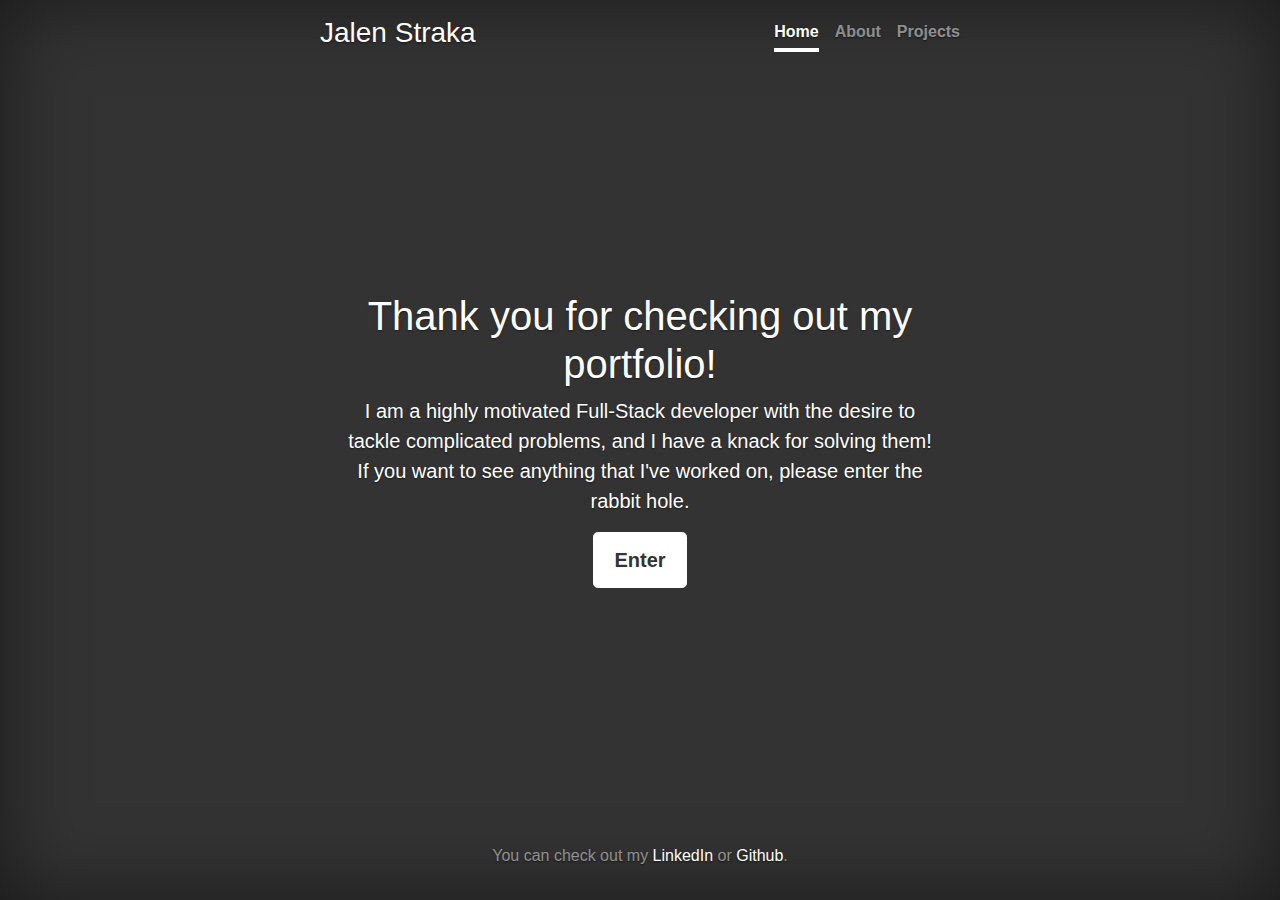
<file: index.html>
<!doctype html>
<html lang="en">
  <head>
    <meta charset="utf-8">
    <meta name="viewport" content="width=device-width, initial-scale=1, shrink-to-fit=no">
    <meta name="description" content="Jalen Straka's home on the web. This is my portfolio to easily present the projects that I have worked on. Currentyl using the cover template from bootstrap.">
    <meta name="author" content="Mark Otto, Jacob Thornton, and Bootstrap contributors">
    <meta name="generator" content="Jekyll v3.8.6">
    <title>Jalen Straka · Home</title>

    <!-- Bootstrap core CSS -->
    <link rel="stylesheet" href="https://stackpath.bootstrapcdn.com/bootstrap/4.4.1/css/bootstrap.min.css" integrity="sha384-Vkoo8x4CGsO3+Hhxv8T/Q5PaXtkKtu6ug5TOeNV6gBiFeWPGFN9MuhOf23Q9Ifjh" crossorigin="anonymous">

    <!-- Custom styles for this template -->
    <link href="assets/css/index.css" rel="stylesheet">
  </head>
  <body class="text-center">
    <div class="cover-container d-flex w-100 h-100 p-3 mx-auto flex-column">
  <header class="masthead mb-auto">
    <div class="inner">
      <h3 class="masthead-brand">Jalen Straka</h3>
      <nav class="nav nav-masthead justify-content-center">
        <a class="nav-link active" href="index.html">Home</a>
        <a class="nav-link" href="about.html">About</a>
        <a class="nav-link" href="portfolio.html">Projects</a>
      </nav>
    </div>
  </header>

  <main role="main" class="inner cover">
    <h1 class="cover-heading">Thank you for checking out my portfolio!</h1>
    <p class="lead">I am a highly motivated Full-Stack developer with the desire to tackle complicated problems, and I have a knack for solving them! If you want to see anything that I've worked on, please enter the rabbit hole.</p>
    <p class="lead">
      <a href="portfolio.html" class="btn btn-lg btn-secondary">Enter</a>
    </p>
  </main>

  <footer class="mastfoot mt-auto text-center">
    <div class="inner">
      <p>You can check out my <a href="https://www.linkedin.com/in/jalenstraka/">LinkedIn</a> or <a href="https://github.com/squarecylinder">Github</a>.</p>
    </div>
  </footer>
</div>
</body>
</html>
</file>
<file: assets/css/index.css>
/*
 * Globals
 */

/* Links */
a,
a:focus,
a:hover {
  color: #fff;
}

.bd-placeholder-img {
  font-size: 1.125rem;
  text-anchor: middle;
  -webkit-user-select: none;
  -moz-user-select: none;
  -ms-user-select: none;
  user-select: none;
}

@media (min-width: 768px) {
  .bd-placeholder-img-lg {
    font-size: 3.5rem;
  }
}
/* Custom default button */
.btn-secondary,
.btn-secondary:hover,
.btn-secondary:focus {
  color: #333;
  text-shadow: none; /* Prevent inheritance from `body` */
  background-color: #fff;
  border: .05rem solid #fff;
}


/*
 * Base structure
 */

html,
body {
  height: 100%;
  background-color: #333;
}

body {
  display: -ms-flexbox;
  display: flex;
  color: #fff;
  text-shadow: 0 .05rem .1rem rgba(0, 0, 0, .5);
  box-shadow: inset 0 0 5rem rgba(0, 0, 0, .5);
}

.cover-container {
  max-width: 42em;
}


/*
 * Header
 */
.masthead {
  margin-bottom: 2rem;
}

.masthead-brand {
  margin-bottom: 0;
}

.nav-masthead .nav-link {
  padding: .25rem 0;
  font-weight: 700;
  color: rgba(255, 255, 255, .5);
  background-color: transparent;
  border-bottom: .25rem solid transparent;
}

.nav-masthead .nav-link:hover,
.nav-masthead .nav-link:focus {
  border-bottom-color: rgba(255, 255, 255, .25);
}

.nav-masthead .nav-link + .nav-link {
  margin-left: 1rem;
}

.nav-masthead .active {
  color: #fff;
  border-bottom-color: #fff;
}

@media (min-width: 48em) {
  .masthead-brand {
    float: left;
  }
  .nav-masthead {
    float: right;
  }
}


/*
 * Cover
 */
.cover {
  padding: 0 1.5rem;
}
.cover .btn-lg {
  padding: .75rem 1.25rem;
  font-weight: 700;
}


/*
 * Footer
 */
.mastfoot {
  color: rgba(255, 255, 255, .5);
}
</file>
